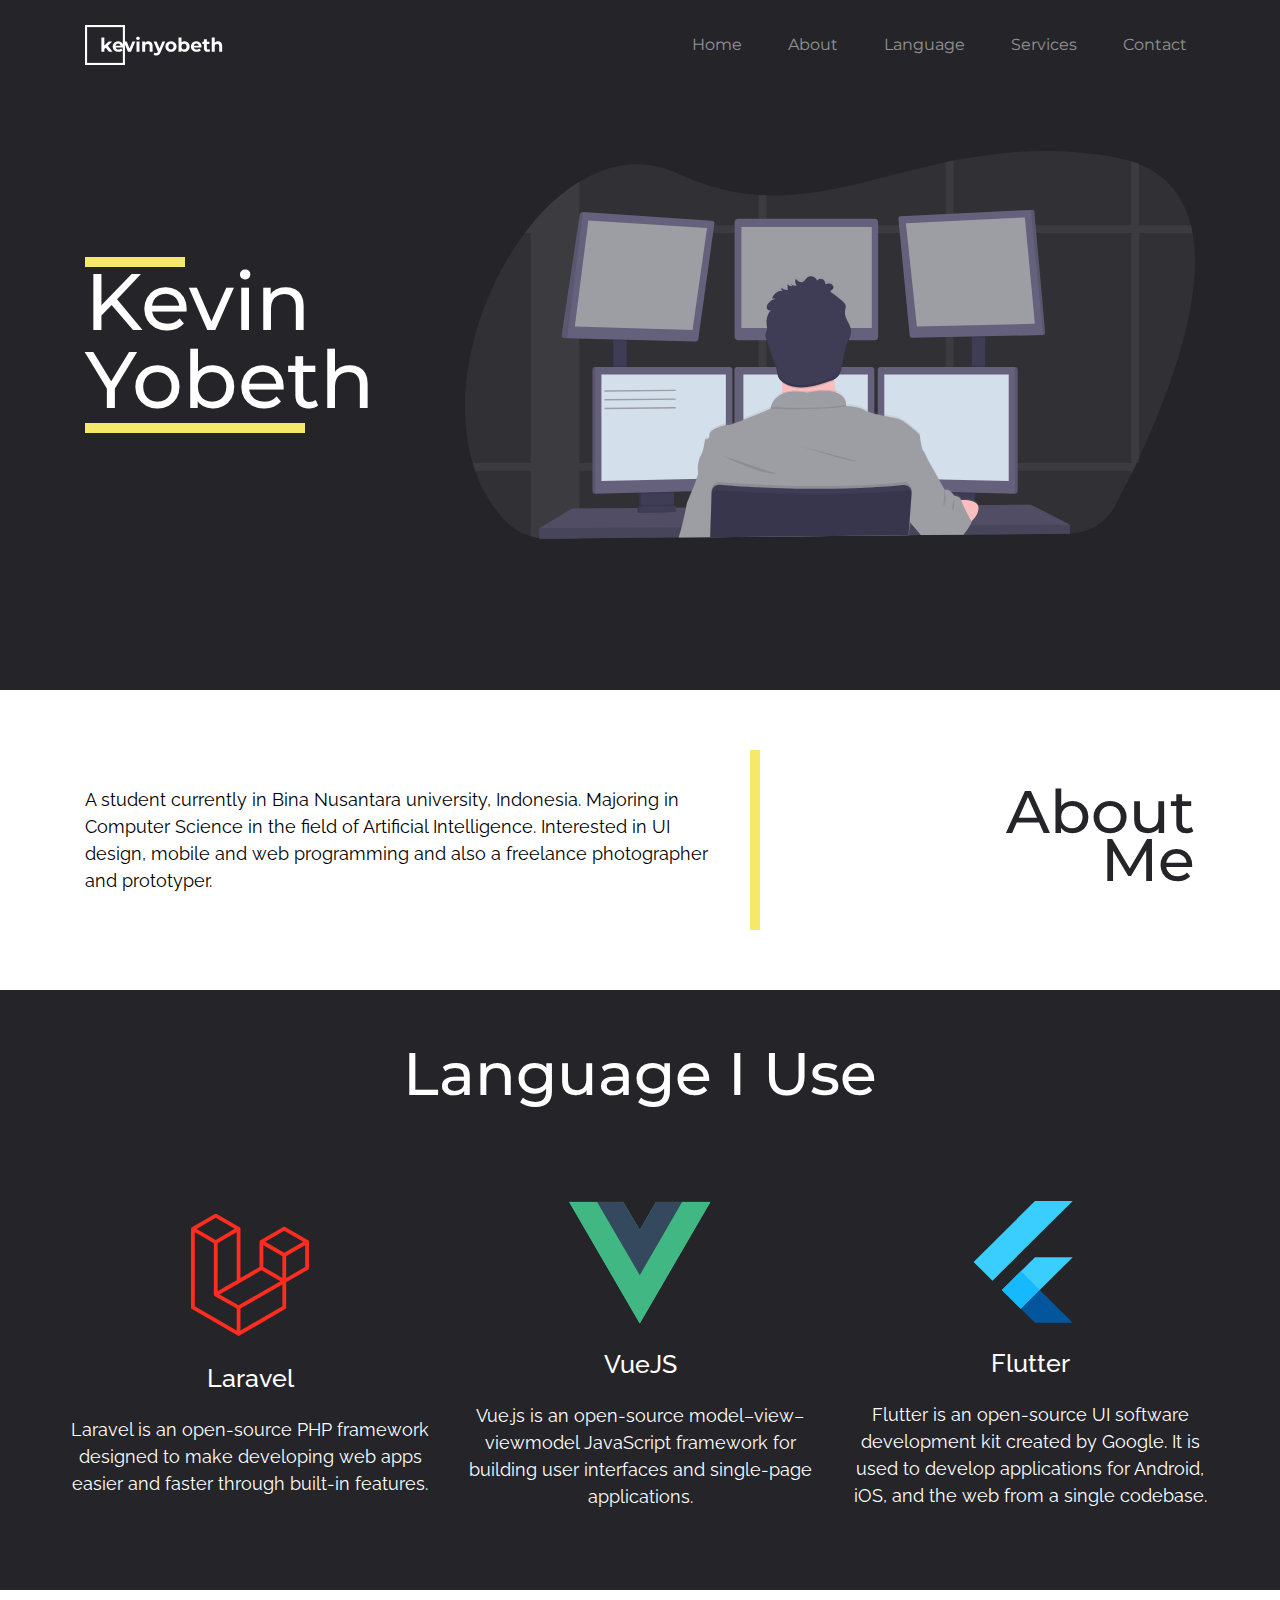
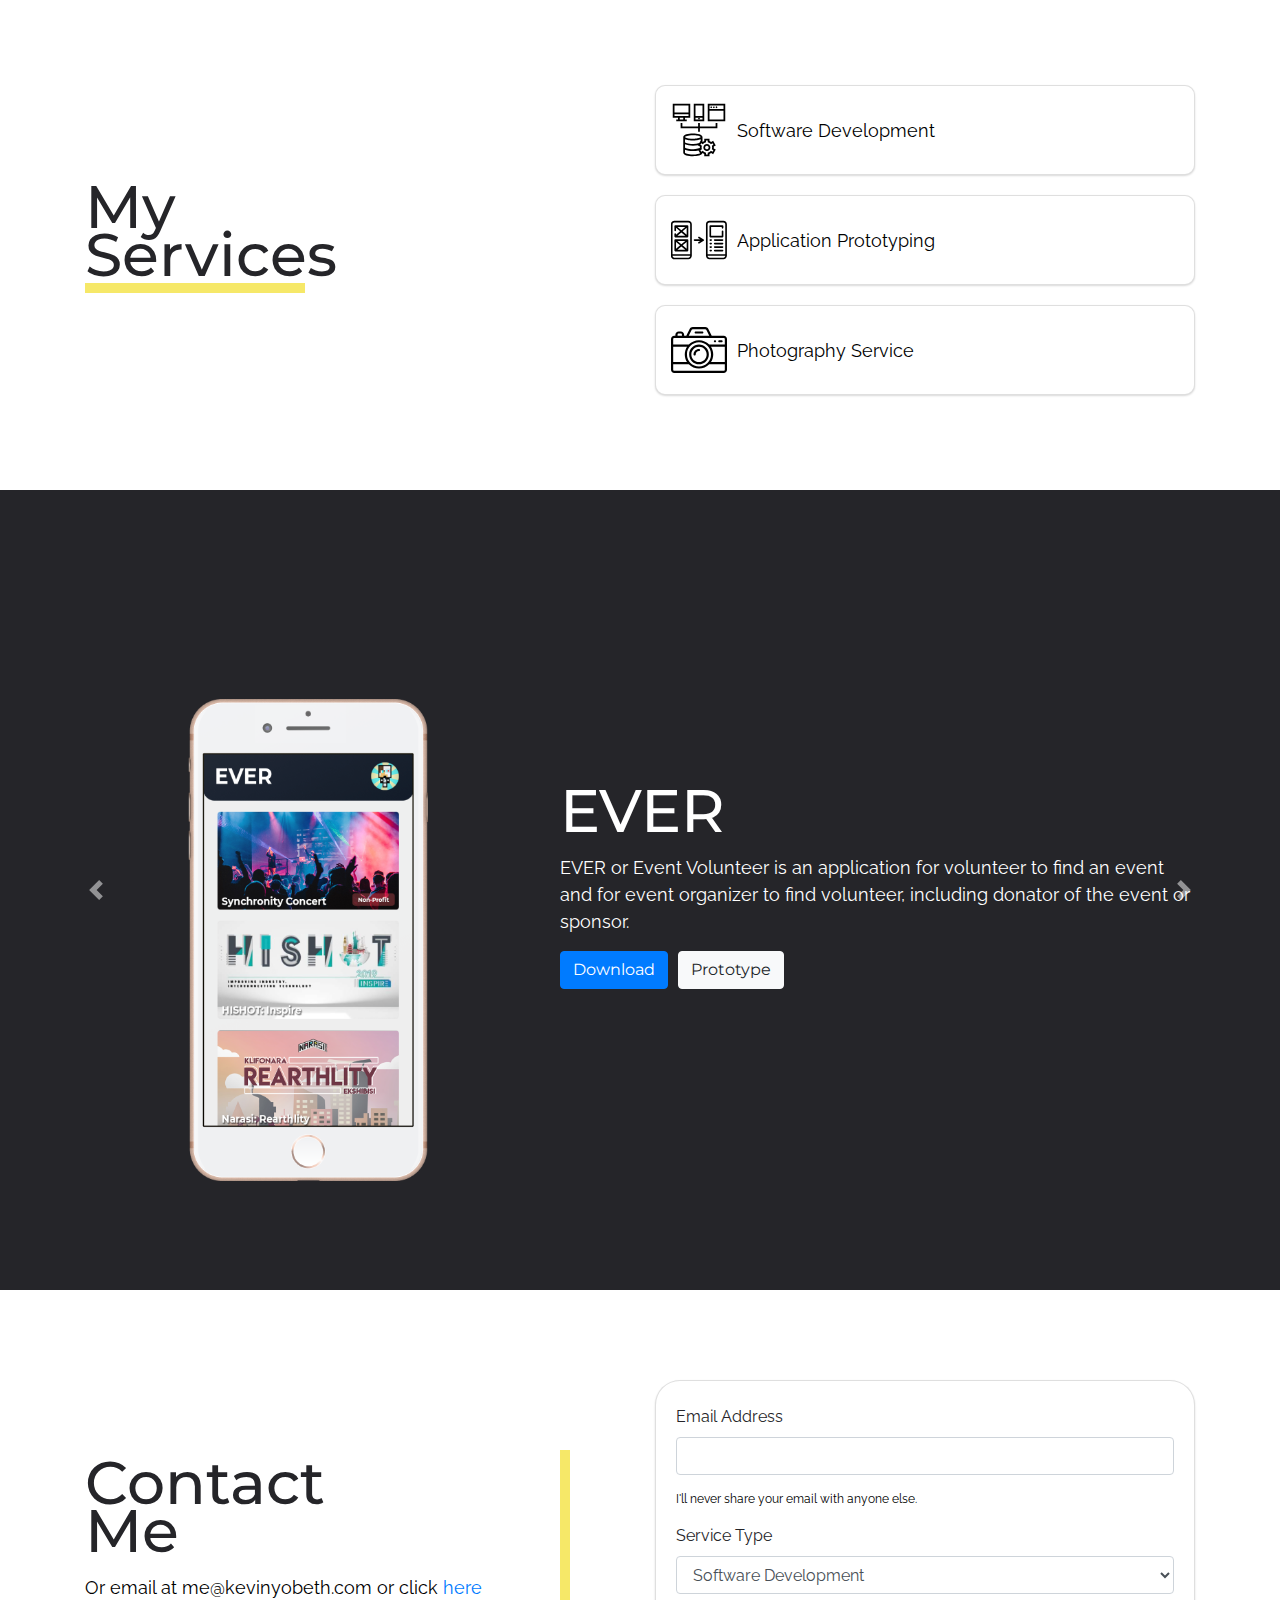
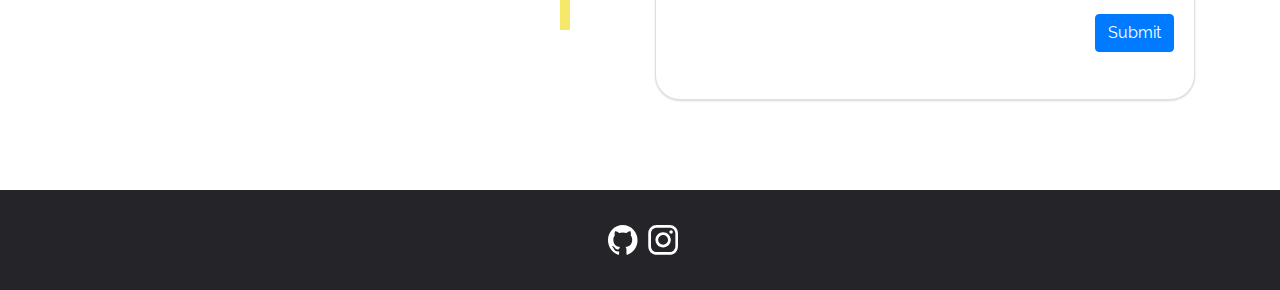
<file: index.html>
<!DOCTYPE html>
<html lang=en>

<head>
  <meta charset=utf-8>
  <meta http-equiv=X-UA-Compatible content="IE=edge">
  <meta name=viewport content="width=device-width,initial-scale=1">
  <meta property=og:title content="Kevin Yobeth's Website">
  <meta property=og:description
    content="In need of software development, application prototyping or photography service? Click here to get in touch with me!">
  <meta http-equiv="refresh" content="2; url = https://www.kevinyobeth.com" />
  <link rel=icon href=favicon.ico>
  <link rel=stylesheet href=https://s.pageclip.co/v1/pageclip.css media=screen>
  <link rel=stylesheet href=https://stackpath.bootstrapcdn.com/bootstrap/4.3.1/css/bootstrap.min.css
    integrity=sha384-ggOyR0iXCbMQv3Xipma34MD+dH/1fQ784/j6cY/iJTQUOhcWr7x9JvoRxT2MZw1T crossorigin=anonymous>
  <link href="https://fonts.googleapis.com/css2?family=Montserrat:wght@700&display=swap" rel=stylesheet>
  <link href="https://fonts.googleapis.com/css2?family=Raleway:wght@400;500&display=swap" rel=stylesheet>
  <title>kevinyobeth</title>
  <link href=js/about.f45a982e.js rel=prefetch>
  <link href=css/app.84bf0dfc.css rel=preload as=style>
  <link href=js/app.356a239c.js rel=preload as=script>
  <link href=js/chunk-vendors.6e6d49d5.js rel=preload as=script>
  <link href=css/app.84bf0dfc.css rel=stylesheet>
</head>

<body><noscript><strong>We're sorry but kevinyobeth doesn't work properly without JavaScript enabled. Please enable it
      to continue.</strong></noscript>
  <div id=app></div>
  <script src=https://s.pageclip.co/v1/pageclip.js charset=utf-8></script>
  <script src=https://code.jquery.com/jquery-3.3.1.slim.min.js
    integrity=sha384-q8i/X+965DzO0rT7abK41JStQIAqVgRVzpbzo5smXKp4YfRvH+8abtTE1Pi6jizo crossorigin=anonymous></script>
  <script src=https://cdnjs.cloudflare.com/ajax/libs/popper.js/1.14.7/umd/popper.min.js
    integrity=sha384-UO2eT0CpHqdSJQ6hJty5KVphtPhzWj9WO1clHTMGa3JDZwrnQq4sF86dIHNDz0W1 crossorigin=anonymous></script>
  <script src=https://stackpath.bootstrapcdn.com/bootstrap/4.3.1/js/bootstrap.min.js
    integrity=sha384-JjSmVgyd0p3pXB1rRibZUAYoIIy6OrQ6VrjIEaFf/nJGzIxFDsf4x0xIM+B07jRM crossorigin=anonymous></script>
  <script src=js/chunk-vendors.6e6d49d5.js></script>
  <script src=js/app.356a239c.js></script>
</body>

</html>
</file>
